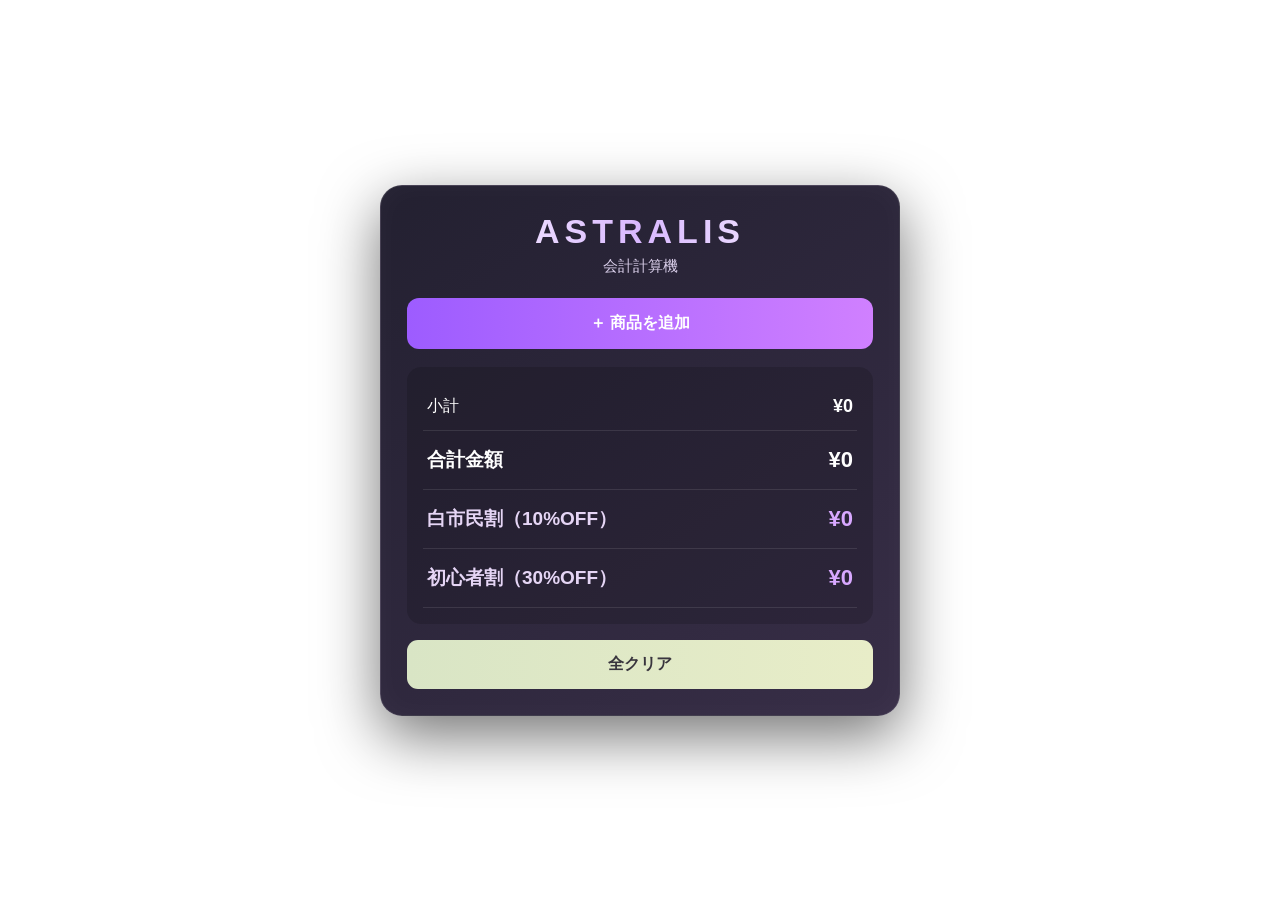
<file: index.html>
<!DOCTYPE html>
<html lang="ja">
<head>
    <meta charset="UTF-8">
    <meta name="viewport" content="width=device-width, initial-scale=1.0">

    <title>ASTRALIS 会計計算機</title>

    <link rel="stylesheet" href="style.css">
</head>

<body>

    <div class="calculator">

        <!-- タイトル -->
        <div class="header">
            <h1>ASTRALIS</h1>
            <p>会計計算機</p>
        </div>

        <!-- 商品追加 -->
        <button class="add-button" onclick="addProduct()">
            ＋ 商品を追加
        </button>

        <!-- 商品一覧 -->
        <div id="product-list"></div>

        <!-- 金額エリア -->
        <div class="summary">

            <div class="summary-row">
                <span>小計</span>
                <strong id="subtotal">¥0</strong>
            </div>

            <div class="summary-row large">
                <span>合計金額</span>
                <strong id="total">¥0</strong>
            </div>

            <div class="summary-row large discount">
                <span>白市民割（10%OFF）</span>
                <strong id="white-citizen-total">¥0</strong>
            </div>

            <div class="summary-row large discount">
                <span>初心者割（30%OFF）</span>
                <strong id="beginner-total">¥0</strong>
            </div>

        </div>

        <!-- 全クリア -->
        <button class="clear-button" onclick="clearAll()">
            全クリア
        </button>

    </div>

    <script src="script.js"></script>

</body>
</html>
</file>
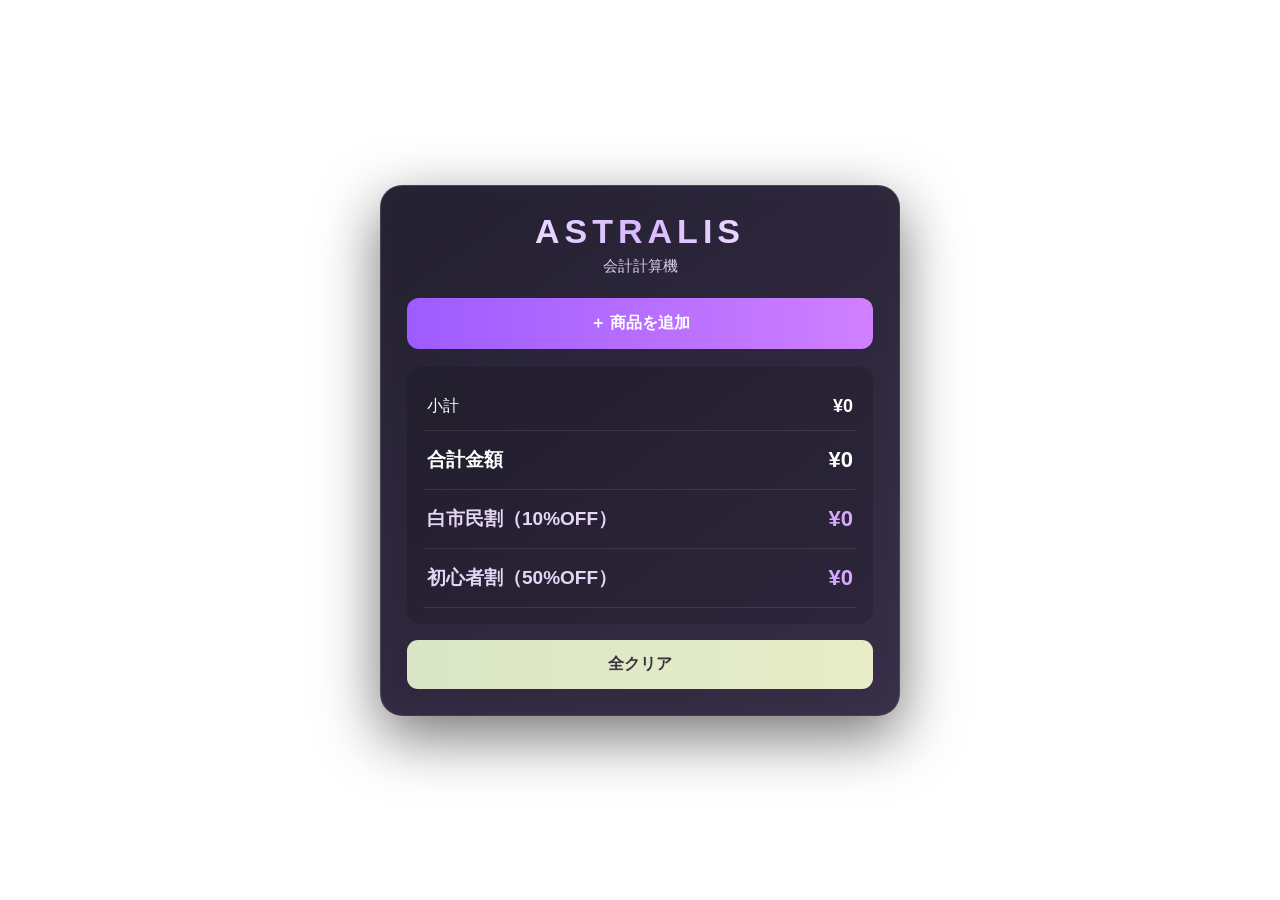
<file: html/index.html>
<!DOCTYPE html>
<html lang="ja">
<head>
    <meta charset="UTF-8">
    <meta name="viewport" content="width=device-width, initial-scale=1.0">

    <title>ASTRALIS 会計計算機</title>

    <link rel="stylesheet" href="style.css">
</head>

<body>

    <div class="calculator">

        <!-- タイトル -->
        <div class="header">
            <h1>ASTRALIS</h1>
            <p>会計計算機</p>
        </div>

        <!-- 商品追加 -->
        <button class="add-button" onclick="addProduct()">
            ＋ 商品を追加
        </button>

        <!-- 商品一覧 -->
        <div id="product-list"></div>

        <!-- 金額エリア -->
        <div class="summary">

            <div class="summary-row">
                <span>小計</span>
                <strong id="subtotal">¥0</strong>
            </div>

            <div class="summary-row large">
                <span>合計金額</span>
                <strong id="total">¥0</strong>
            </div>

            <div class="summary-row large discount">
                <span>白市民割（10%OFF）</span>
                <strong id="white-citizen-total">¥0</strong>
            </div>

            <div class="summary-row large discount">
                <span>初心者割（50%OFF）</span>
                <strong id="beginner-total">¥0</strong>
            </div>

        </div>

        <!-- 全クリア -->
        <button class="clear-button" onclick="clearAll()">
            全クリア
        </button>

    </div>

    <script src="script.js"></script>

</body>
</html>
</file>
<file: style.css>
* {
    box-sizing: border-box;
}

body {
    margin: 0;
    padding: 0;

    width: 100vw;
    height: 100vh;

    display: flex;
    justify-content: center;
    align-items: center;

    background: transparent;

    font-family:
        "Noto Sans JP",
        "Yu Gothic",
        "Meiryo",
        sans-serif;

    color: #ffffff;
}

/* =========================
   メイン計算機
========================= */

.calculator {
    width: 520px;
    max-width: 90vw;

    padding: 26px;

    background:
        linear-gradient(
            145deg,
            rgba(28, 25, 42, 0.97),
            rgba(49, 39, 65, 0.97)
        );

    border: 1px solid rgba(255, 255, 255, 0.12);

    border-radius: 22px;

    box-shadow:
        0 20px 60px rgba(0, 0, 0, 0.55),
        inset 0 0 30px rgba(255, 255, 255, 0.03);

    backdrop-filter: blur(10px);
}

/* =========================
   タイトル
========================= */

.header {
    text-align: center;
    margin-bottom: 22px;
}

.header h1 {
    margin: 0;

    font-size: 34px;
    letter-spacing: 5px;

    font-weight: 800;

    background:
        linear-gradient(
            90deg,
            #ffffff,
            #d9b8ff,
            #ffffff
        );

    -webkit-background-clip: text;
    -webkit-text-fill-color: transparent;
}

.header p {
    margin: 6px 0 0;

    font-size: 15px;

    color: #d8cde8;
}

/* =========================
   商品追加ボタン
========================= */

.add-button {
    width: 100%;

    padding: 15px;

    border: none;
    border-radius: 12px;

    background:
        linear-gradient(
            90deg,
            #9d5cff,
            #d080ff
        );

    color: white;

    font-size: 16px;
    font-weight: bold;

    cursor: pointer;

    transition: 0.2s;
}

.add-button:hover {
    transform: translateY(-1px);

    filter: brightness(1.1);
}

/* =========================
   商品
========================= */

#product-list {
    margin-top: 18px;
}

.product {
    margin-bottom: 14px;

    padding: 16px;

    background: rgba(255, 255, 255, 0.055);

    border: 1px solid rgba(255, 255, 255, 0.08);

    border-radius: 14px;
}

.product-header {
    display: flex;
    justify-content: space-between;
    align-items: center;

    margin-bottom: 12px;
}

.product-number {
    font-size: 14px;

    color: #d6c6e8;

    font-weight: bold;
}

.delete-button {
    border: none;

    padding: 5px 10px;

    border-radius: 8px;

    background: rgba(255, 80, 100, 0.18);

    color: #ff9ca8;

    cursor: pointer;

    font-size: 12px;
}

.delete-button:hover {
    background: rgba(255, 80, 100, 0.35);
}

/* =========================
   商品入力
========================= */

.product-grid {
    display: grid;

    grid-template-columns: 1fr 130px;

    gap: 10px;
}

.product-grid input,
.product-grid select {

    width: 100%;

    height: 44px;

    padding: 0 12px;

    border: 1px solid rgba(255, 255, 255, 0.1);

    border-radius: 9px;

    outline: none;

    background: rgba(0, 0, 0, 0.28);

    color: white;

    font-size: 14px;
}

.product-grid select {
    cursor: pointer;
}

.product-grid option {
    background: #30273d;
    color: white;
}

/* =========================
   単価・数量
========================= */

.price-area {
    margin-top: 10px;

    display: grid;

    grid-template-columns: 1fr 130px;

    gap: 10px;
}

.price-box,
.quantity-box {

    padding: 10px 12px;

    background: rgba(255, 255, 255, 0.045);

    border-radius: 9px;
}

.price-label,
.quantity-label {

    display: block;

    margin-bottom: 4px;

    font-size: 11px;

    color: #bfb2cf;
}

.price-value {

    font-size: 16px;

    font-weight: bold;

    color: #ffffff;
}

/* =========================
   商品小計
========================= */

.product-subtotal {

    margin-top: 10px;

    padding-top: 10px;

    border-top: 1px solid rgba(255, 255, 255, 0.08);

    display: flex;

    justify-content: space-between;

    align-items: center;
}

.product-subtotal span {
    color: #c8bbd5;

    font-size: 13px;
}

.product-subtotal strong {
    font-size: 16px;

    color: #ffffff;
}

/* =========================
   金額まとめ
========================= */

.summary {

    margin-top: 18px;

    padding: 16px;

    background: rgba(0, 0, 0, 0.16);

    border-radius: 14px;
}

.summary-row {

    display: flex;

    justify-content: space-between;

    align-items: center;

    padding: 13px 4px;

    border-bottom: 1px solid rgba(255, 255, 255, 0.1);

    font-size: 16px;
}

.summary-row strong {
    font-size: 18px;
}

/* 合計・割引を大きく */

.summary-row.large {

    padding: 16px 4px;

    font-size: 19px;

    font-weight: bold;
}

.summary-row.large strong {

    font-size: 22px;

    font-weight: 800;
}

/* 割引 */

.discount span {
    color: #e5d5f5;
}

.discount strong {
    color: #d8a8ff;
}

/* =========================
   支払い金額
========================= */

.payment {
    margin-top: 18px;
}

.payment label {

    display: block;

    margin-bottom: 8px;

    font-size: 15px;

    font-weight: bold;
}

.payment input {

    width: 100%;

    height: 48px;

    padding: 0 14px;

    border: none;

    border-radius: 10px;

    outline: none;

    background: rgba(255, 255, 255, 0.12);

    color: white;

    font-size: 18px;

    font-weight: bold;
}

.payment input::placeholder {
    color: rgba(255, 255, 255, 0.45);
}

/* =========================
   全クリア
========================= */

.clear-button {

    width: 100%;

    margin-top: 16px;

    padding: 14px;

    border: none;

    border-radius: 11px;

    background:
        linear-gradient(
            90deg,
            #d9e5c5,
            #e8edc8
        );

    color: #39353e;

    font-size: 16px;

    font-weight: bold;

    cursor: pointer;

    transition: 0.2s;
}

.clear-button:hover {

    filter: brightness(1.05);

    transform: translateY(-1px);
}

/* =========================
   スクロール
========================= */

@media (max-height: 750px) {

    .calculator {

        max-height: 90vh;

        overflow-y: auto;
    }

}

/* =========================
   スクロールバー
========================= */

::-webkit-scrollbar {
    width: 5px;
}

::-webkit-scrollbar-track {
    background: transparent;
}

::-webkit-scrollbar-thumb {

    background: rgba(255, 255, 255, 0.25);

    border-radius: 10px;
}

/* その他の数量入力欄を少し小さく */
.quantity-box input[type="number"] {
    width: 100px;
}
</file>
<file: html/style.css>
* {
    box-sizing: border-box;
}

body {
    margin: 0;
    padding: 0;

    width: 100vw;
    height: 100vh;

    display: flex;
    justify-content: center;
    align-items: center;

    background: transparent;

    font-family:
        "Noto Sans JP",
        "Yu Gothic",
        "Meiryo",
        sans-serif;

    color: #ffffff;
}

/* =========================
   メイン計算機
========================= */

.calculator {
    width: 520px;
    max-width: 90vw;

    padding: 26px;

    background:
        linear-gradient(
            145deg,
            rgba(28, 25, 42, 0.97),
            rgba(49, 39, 65, 0.97)
        );

    border: 1px solid rgba(255, 255, 255, 0.12);

    border-radius: 22px;

    box-shadow:
        0 20px 60px rgba(0, 0, 0, 0.55),
        inset 0 0 30px rgba(255, 255, 255, 0.03);

    backdrop-filter: blur(10px);
}

/* =========================
   タイトル
========================= */

.header {
    text-align: center;
    margin-bottom: 22px;
}

.header h1 {
    margin: 0;

    font-size: 34px;
    letter-spacing: 5px;

    font-weight: 800;

    background:
        linear-gradient(
            90deg,
            #ffffff,
            #d9b8ff,
            #ffffff
        );

    -webkit-background-clip: text;
    -webkit-text-fill-color: transparent;
}

.header p {
    margin: 6px 0 0;

    font-size: 15px;

    color: #d8cde8;
}

/* =========================
   商品追加ボタン
========================= */

.add-button {
    width: 100%;

    padding: 15px;

    border: none;
    border-radius: 12px;

    background:
        linear-gradient(
            90deg,
            #9d5cff,
            #d080ff
        );

    color: white;

    font-size: 16px;
    font-weight: bold;

    cursor: pointer;

    transition: 0.2s;
}

.add-button:hover {
    transform: translateY(-1px);

    filter: brightness(1.1);
}

/* =========================
   商品
========================= */

#product-list {
    margin-top: 18px;
}

.product {
    margin-bottom: 14px;

    padding: 16px;

    background: rgba(255, 255, 255, 0.055);

    border: 1px solid rgba(255, 255, 255, 0.08);

    border-radius: 14px;
}

.product-header {
    display: flex;
    justify-content: space-between;
    align-items: center;

    margin-bottom: 12px;
}

.product-number {
    font-size: 14px;

    color: #d6c6e8;

    font-weight: bold;
}

.delete-button {
    border: none;

    padding: 5px 10px;

    border-radius: 8px;

    background: rgba(255, 80, 100, 0.18);

    color: #ff9ca8;

    cursor: pointer;

    font-size: 12px;
}

.delete-button:hover {
    background: rgba(255, 80, 100, 0.35);
}

/* =========================
   商品入力
========================= */

.product-grid {
    display: grid;

    grid-template-columns: 1fr 130px;

    gap: 10px;
}

.product-grid input,
.product-grid select {

    width: 100%;

    height: 44px;

    padding: 0 12px;

    border: 1px solid rgba(255, 255, 255, 0.1);

    border-radius: 9px;

    outline: none;

    background: rgba(0, 0, 0, 0.28);

    color: white;

    font-size: 14px;
}

.product-grid select {
    cursor: pointer;
}

.product-grid option {
    background: #30273d;
    color: white;
}

/* =========================
   単価・数量
========================= */

.price-area {
    margin-top: 10px;

    display: grid;

    grid-template-columns: 1fr 130px;

    gap: 10px;
}

.price-box,
.quantity-box {

    padding: 10px 12px;

    background: rgba(255, 255, 255, 0.045);

    border-radius: 9px;
}

.price-label,
.quantity-label {

    display: block;

    margin-bottom: 4px;

    font-size: 11px;

    color: #bfb2cf;
}

.price-value {

    font-size: 16px;

    font-weight: bold;

    color: #ffffff;
}

/* =========================
   商品小計
========================= */

.product-subtotal {

    margin-top: 10px;

    padding-top: 10px;

    border-top: 1px solid rgba(255, 255, 255, 0.08);

    display: flex;

    justify-content: space-between;

    align-items: center;
}

.product-subtotal span {
    color: #c8bbd5;

    font-size: 13px;
}

.product-subtotal strong {
    font-size: 16px;

    color: #ffffff;
}

/* =========================
   金額まとめ
========================= */

.summary {

    margin-top: 18px;

    padding: 16px;

    background: rgba(0, 0, 0, 0.16);

    border-radius: 14px;
}

.summary-row {

    display: flex;

    justify-content: space-between;

    align-items: center;

    padding: 13px 4px;

    border-bottom: 1px solid rgba(255, 255, 255, 0.1);

    font-size: 16px;
}

.summary-row strong {
    font-size: 18px;
}

/* 合計・割引を大きく */

.summary-row.large {

    padding: 16px 4px;

    font-size: 19px;

    font-weight: bold;
}

.summary-row.large strong {

    font-size: 22px;

    font-weight: 800;
}

/* 割引 */

.discount span {
    color: #e5d5f5;
}

.discount strong {
    color: #d8a8ff;
}

/* =========================
   支払い金額
========================= */

.payment {
    margin-top: 18px;
}

.payment label {

    display: block;

    margin-bottom: 8px;

    font-size: 15px;

    font-weight: bold;
}

.payment input {

    width: 100%;

    height: 48px;

    padding: 0 14px;

    border: none;

    border-radius: 10px;

    outline: none;

    background: rgba(255, 255, 255, 0.12);

    color: white;

    font-size: 18px;

    font-weight: bold;
}

.payment input::placeholder {
    color: rgba(255, 255, 255, 0.45);
}

/* =========================
   全クリア
========================= */

.clear-button {

    width: 100%;

    margin-top: 16px;

    padding: 14px;

    border: none;

    border-radius: 11px;

    background:
        linear-gradient(
            90deg,
            #d9e5c5,
            #e8edc8
        );

    color: #39353e;

    font-size: 16px;

    font-weight: bold;

    cursor: pointer;

    transition: 0.2s;
}

.clear-button:hover {

    filter: brightness(1.05);

    transform: translateY(-1px);
}

/* =========================
   スクロール
========================= */

@media (max-height: 750px) {

    .calculator {

        max-height: 90vh;

        overflow-y: auto;
    }

}

/* =========================
   スクロールバー
========================= */

::-webkit-scrollbar {
    width: 5px;
}

::-webkit-scrollbar-track {
    background: transparent;
}

::-webkit-scrollbar-thumb {

    background: rgba(255, 255, 255, 0.25);

    border-radius: 10px;
}
</file>
